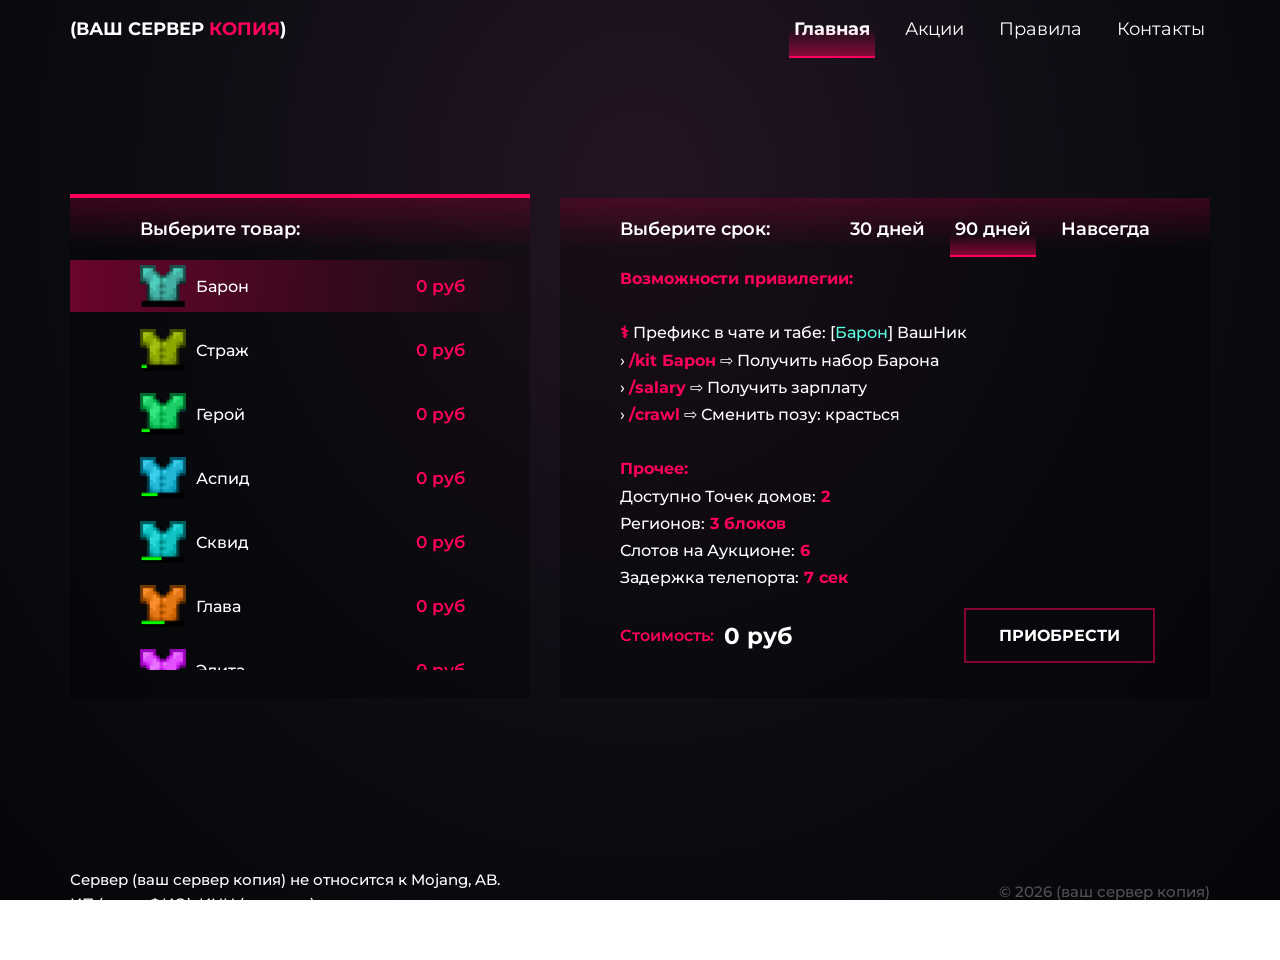
<file: index.html>
<!DOCTYPE html>
<html lang="ru">
<head>
    <meta charset="utf-8">
    <meta name="viewport" content="width=device-width, initial-scale=1, maximum-scale=1, user-scalable=no">
    <title>Главная | (ваш сервер копия)</title>
    <link rel="preconnect" href="https://fonts.gstatic.com">
    <link href="https://fonts.googleapis.com/css2?family=Montserrat:ital,wght@0,100;0,200;0,300;0,400;0,500;0,600;0,700;0,800;0,900;1,100;1,200;1,300;1,400;1,500;1,600;1,700;1,800;1,900&display=swap" rel="stylesheet">
    <link rel="stylesheet" href="assets/css/style.css">
    <link rel="shortcut icon" href="tab-icon.png" type="image/x-icon">
</head>
<body>

<div class="mobile_menu" id="mobile_menu">
    <div class="container">
        <div class="m_header">
            <a class="logo" href="index.html"><p>(ваш сервер <span>копия</span>)</p></a>
            <button class="menu_close" id="menu_close" aria-label="Закрыть меню">&#10005;</button>
        </div>
        <nav class="menu">
            <a href="index.html">Главная</a>
            <a href="promotions.html">Акции</a>
            <a href="rules.html">Правила</a>
            <a href="contacts.html">Контакты</a>
        </nav>
    </div>
</div>

<header class="header">
    <div class="container">
        <div class="topline">
            <a class="logo" href="index.html"><p>(ваш сервер <span>копия</span>)</p></a>
            <nav class="main_menu">
                <a class="active" href="index.html">Главная</a>
                <a href="promotions.html">Акции</a>
                <a href="rules.html">Правила</a>
                <a href="contacts.html">Контакты</a>
            </nav>
            <button class="open_menu" id="open_menu" aria-label="Открыть меню">&#9776;</button>
        </div>
    </div>
</header>

<main class="main content_margin">
    <div class="container">
        <div class="row">
            <div class="col-5">
                <div class="items_box box_light">
                    <p class="title">Выберите товар:</p>
                    <div class="items_list" id="items_list"></div>
                </div>
            </div>
            <div class="col-7">
                <div class="item_info box_light" id="item_info"></div>
            </div>
        </div>
    </div>
</main>

<footer class="footer-container">
    <div class="container">
        <div class="footer">
            <p class="copyright">Сервер (ваш сервер копия) не относится к Mojang, AB.<br>
                ИП (ваше ФИО), ИНН (ваш инн)<br>
                Этот сайт не является оригиналом funtime.su и никак не относится к нему.</p>
            <p class="developer">&copy; 2026 (ваш сервер копия)<br> Все права защищены</p>
        </div>
    </div>
</footer>

<script src="assets/js/common.js"></script>
<script src="assets/js/items.js"></script>
<script src="assets/js/main.js"></script>
</body>
</html>
</file>
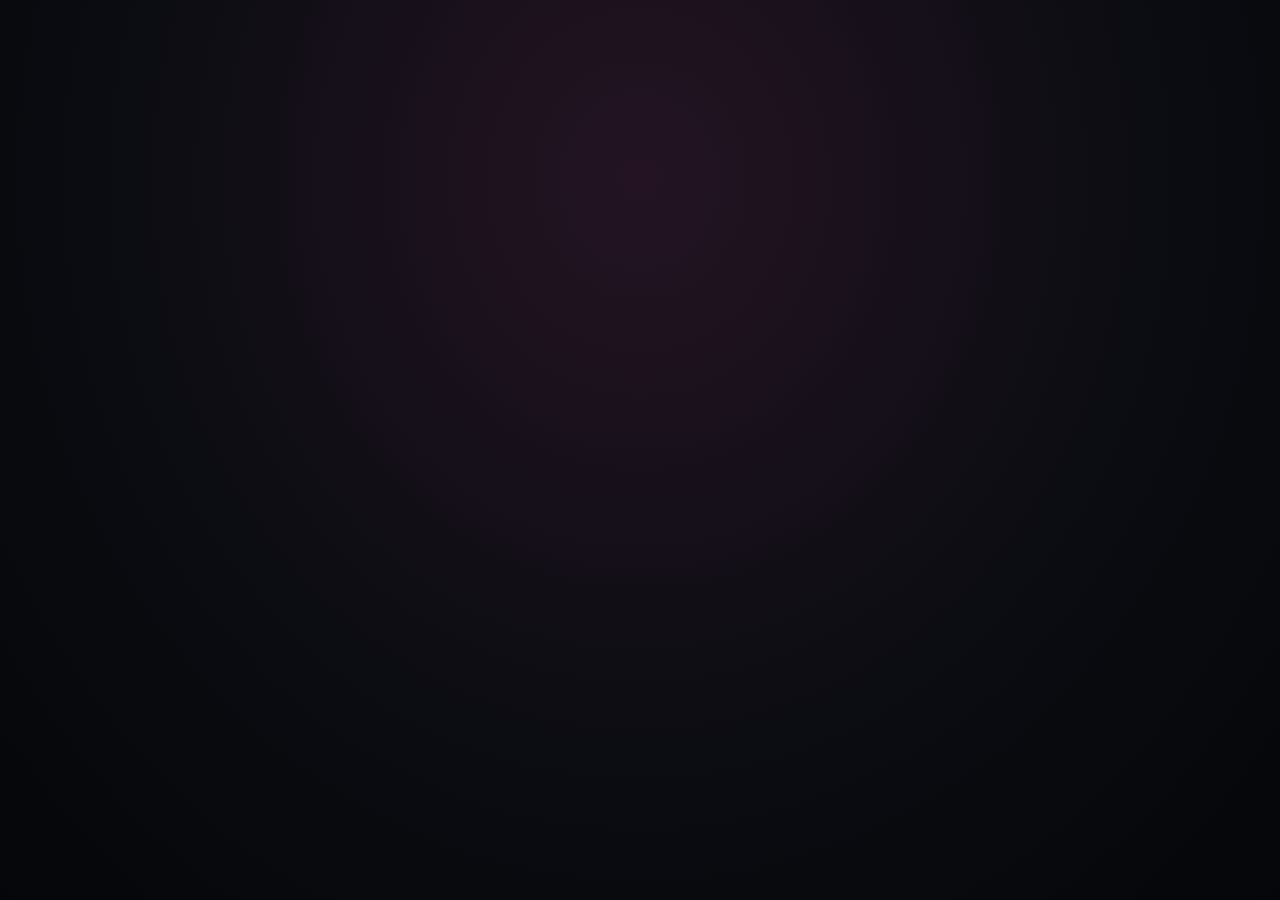
<file: contacts.html>
<!DOCTYPE html>
<html lang="ru">
<head>
    <meta charset="utf-8">
    <meta name="viewport" content="width=device-width, initial-scale=1, maximum-scale=1, user-scalable=no">
    <title>Контакты | (ваш сервер копия)</title>
    <link rel="preconnect" href="https://fonts.gstatic.com">
    <link href="https://fonts.googleapis.com/css2?family=Montserrat:ital,wght@0,100;0,200;0,300;0,400;0,500;0,600;0,700;0,800;0,900;1,100;1,200;1,300;1,400;1,500;1,600;1,700;1,800;1,900&display=swap" rel="stylesheet">
    <link rel="stylesheet" href="assets/css/style.css">
    <link rel="shortcut icon" href="tab-icon.png" type="image/x-icon">
</head>
<body>

<div class="mobile_menu" id="mobile_menu">
    <div class="container">
        <div class="m_header">
            <a class="logo" href="index.html"><p>(ваш сервер <span>копия</span>)</p></a>
            <button class="menu_close" id="menu_close" aria-label="Закрыть меню">&#10005;</button>
        </div>
        <nav class="menu">
            <a href="index.html">Главная</a>
            <a href="promotions.html">Акции</a>
            <a href="rules.html">Правила</a>
            <a href="contacts.html">Контакты</a>
        </nav>
    </div>
</header>

<header class="header">
    <div class="container">
        <div class="topline">
            <a class="logo" href="index.html"><p>(ваш сервер <span>копия</span>)</p></a>
            <nav class="main_menu">
                <a href="index.html">Главная</a>
                <a href="promotions.html">Акции</a>
                <a href="rules.html">Правила</a>
                <a class="active" href="contacts.html">Контакты</a>
            </nav>
            <button class="open_menu" aria-label="Открыть меню">&#9776;</button>
        </div>
    </div>
</header>

<main class="content_margin">
    <div class="container">
        <div class="page_box">
            <h1>Контакты</h1>
            <div class="contact_row">
                <span class="label">Дискорд</span>
                <span class="value">discord.gg/funtime</span>
            </div>
            <div class="contact_row">
                <span class="label">Телеграм</span>
                <a class="value" href="https://t.me/macclient11" target="_blank" rel="noopener">@macclient11</a>
            </div>
            <div class="contact_row">
                <span class="label">Телеграм канал</span>
                <a class="value" href="https://t.me/macclient11" target="_blank" rel="noopener">Подпишись — там вся инфа</a>
            </div>
            <div class="contact_row">
                <span class="label">Почта</span>
                <span class="value">support@funtime.su</span>
            </div>
            <div class="contact_row">
                <span class="label">IP сервера</span>
                <span class="value">play.funtime.su</span>
            </div>
        </div>
    </div>
</main>

<footer class="footer-container">
    <div class="container">
        <div class="footer">
<p class="copyright">Сервер (ваш сервер копия) не относится к Mojang, AB.<br>
                ИП (ваше ФИО), ИНН (ваш инн)<br>
                Этот сайт не является оригиналом funtime.su и никак не относится к нему.</p>
            <p class="developer">&copy; 2026 (ваш сервер копия)<br> Все права защищены</p>
        </div>
    </div>
</footer>


<script src="assets/js/common.js"></script>
</body>
</html>
</file>
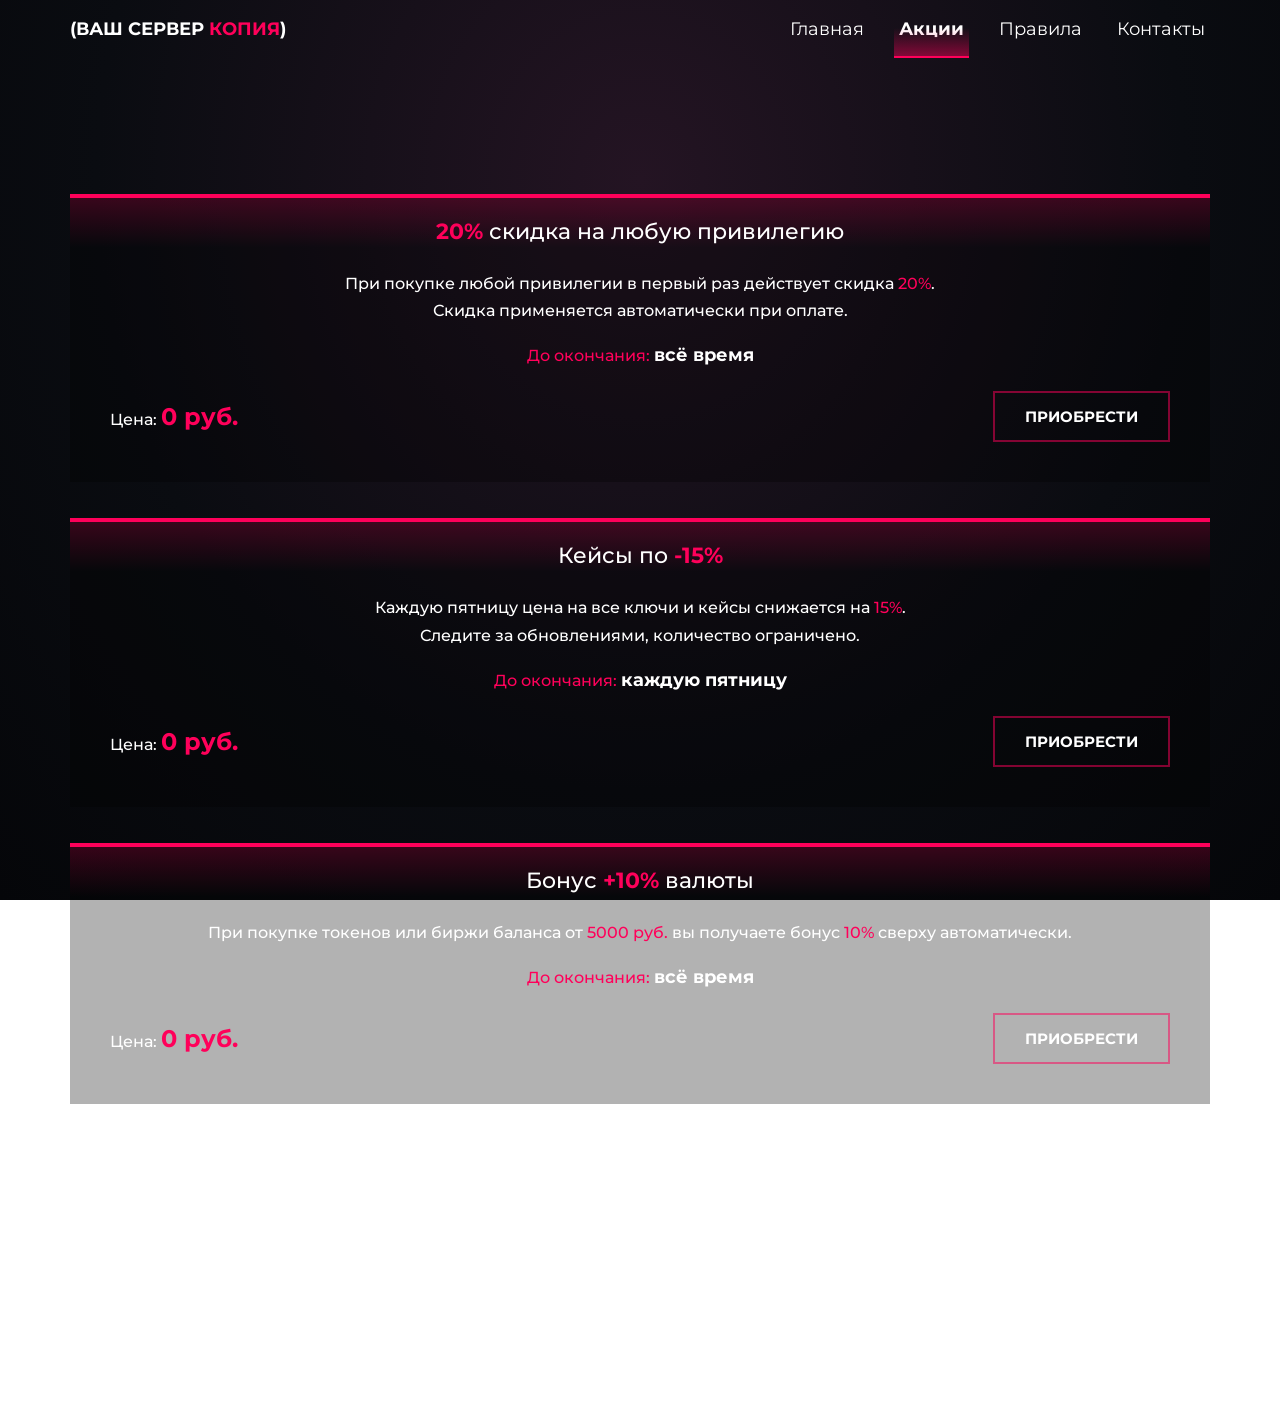
<file: promotions.html>
<!DOCTYPE html>
<html lang="ru">
<head>
    <meta charset="utf-8">
    <meta name="viewport" content="width=device-width, initial-scale=1, maximum-scale=1, user-scalable=no">
    <title>Акции | (ваш сервер копия)</title>
    <link rel="preconnect" href="https://fonts.gstatic.com">
    <link href="https://fonts.googleapis.com/css2?family=Montserrat:ital,wght@0,100;0,200;0,300;0,400;0,500;0,600;0,700;0,800;0,900;1,100;1,200;1,300;1,400;1,500;1,600;1,700;1,800;1,900&display=swap" rel="stylesheet">
    <link rel="stylesheet" href="assets/css/style.css">
    <link rel="shortcut icon" href="tab-icon.png" type="image/x-icon">
</head>
<body>

<div class="mobile_menu" id="mobile_menu">
    <div class="container">
        <div class="m_header">
            <a class="logo" href="index.html"><p>(ваш сервер <span>копия</span>)</p></a>
            <button class="menu_close" id="menu_close" aria-label="Закрыть меню">&#10005;</button>
        </div>
        <nav class="menu">
            <a href="index.html">Главная</a>
            <a href="promotions.html">Акции</a>
            <a href="rules.html">Правила</a>
            <a href="contacts.html">Контакты</a>
        </nav>
    </div>
</div>

<header class="header">
    <div class="container">
        <div class="topline">
            <a class="logo" href="index.html"><p>(ваш сервер <span>копия</span>)</p></a>
            <nav class="main_menu">
                <a href="index.html">Главная</a>
                <a class="active" href="promotions.html">Акции</a>
                <a href="rules.html">Правила</a>
                <a href="contacts.html">Контакты</a>
            </nav>
            <button class="open_menu" aria-label="Открыть меню">&#9776;</button>
        </div>
    </div>
</header>

<main class="promotions content_margin">
    <div class="container">
        <div class="sale_box">
            <p class="name"><span>20%</span> скидка на любую привилегию</p>
            <div class="info">
                При покупке любой привилегии в первый раз действует скидка <span>20%</span>.<br>
                Скидка применяется автоматически при оплате.
            </div>
            <p class="status">До окончания: <span>всё время</span></p>
            <div class="actions">
                <p class="price">Цена: <span>0 руб.</span></p>
                <a class="promo_button" href="https://t.me/macclient11" target="_blank" rel="noopener">Приобрести</a>
            </div>
        </div>

        <div class="sale_box">
            <p class="name">Кейсы по <span>-15%</span></p>
            <div class="info">
                Каждую пятницу цена на все ключи и кейсы снижается на <span>15%</span>.<br>
                Следите за обновлениями, количество ограничено.
            </div>
            <p class="status">До окончания: <span>каждую пятницу</span></p>
            <div class="actions">
                <p class="price">Цена: <span>0 руб.</span></p>
                <a class="promo_button" href="https://t.me/macclient11" target="_blank" rel="noopener">Приобрести</a>
            </div>
        </div>

        <div class="sale_box">
            <p class="name">Бонус <span>+10%</span> валюты</p>
            <div class="info">
                При покупке токенов или биржи баланса от <span>5000 руб.</span>
                вы получаете бонус <span>10%</span> сверху автоматически.
            </div>
            <p class="status">До окончания: <span>всё время</span></p>
            <div class="actions">
                <p class="price">Цена: <span>0 руб.</span></p>
                <a class="promo_button" href="https://t.me/macclient11" target="_blank" rel="noopener">Приобрести</a>
            </div>
        </div>
    </div>
</main>

<footer class="footer-container">
    <div class="container">
        <div class="footer">
<p class="copyright">Сервер (ваш сервер копия) не относится к Mojang, AB.<br>
                ИП (ваше ФИО), ИНН (ваш инн)<br>
                Этот сайт не является оригиналом funtime.su и никак не относится к нему.</p>
            <p class="developer">&copy; 2026 (ваш сервер копия)<br> Все права защищены</p>
        </div>
    </div>
</footer>


<script src="assets/js/common.js"></script>
</body>
</html>
</file>
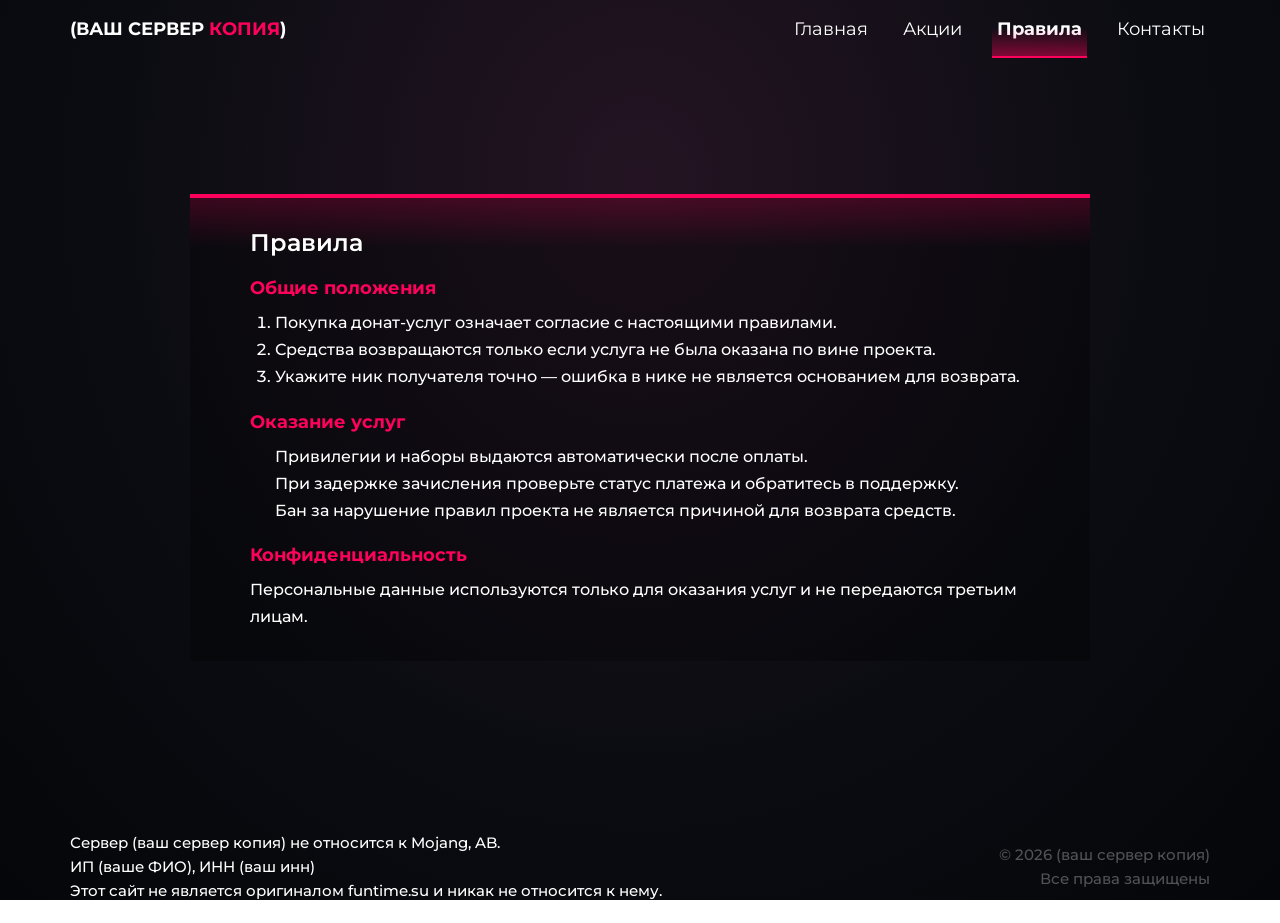
<file: rules.html>
<!DOCTYPE html>
<html lang="ru">
<head>
    <meta charset="utf-8">
    <meta name="viewport" content="width=device-width, initial-scale=1, maximum-scale=1, user-scalable=no">
    <title>Правила | (ваш сервер копия)</title>
    <link rel="preconnect" href="https://fonts.gstatic.com">
    <link href="https://fonts.googleapis.com/css2?family=Montserrat:ital,wght@0,100;0,200;0,300;0,400;0,500;0,600;0,700;0,800;0,900;1,100;1,200;1,300;1,400;1,500;1,600;1,700;1,800;1,900&display=swap" rel="stylesheet">
    <link rel="stylesheet" href="assets/css/style.css">
    <link rel="shortcut icon" href="tab-icon.png" type="image/x-icon">
</head>
<body>

<div class="mobile_menu" id="mobile_menu">
    <div class="container">
        <div class="m_header">
            <a class="logo" href="index.html"><p>(ваш сервер <span>копия</span>)</p></a>
            <button class="menu_close" id="menu_close" aria-label="Закрыть меню">&#10005;</button>
        </div>
        <nav class="menu">
            <a href="index.html">Главная</a>
            <a href="promotions.html">Акции</a>
            <a href="rules.html">Правила</a>
            <a href="contacts.html">Контакты</a>
        </nav>
    </div>
</div>

<header class="header">
    <div class="container">
        <div class="topline">
            <a class="logo" href="index.html"><p>(ваш сервер <span>копия</span>)</p></a>
            <nav class="main_menu">
                <a href="index.html">Главная</a>
                <a href="promotions.html">Акции</a>
                <a class="active" href="rules.html">Правила</a>
                <a href="contacts.html">Контакты</a>
            </nav>
            <button class="open_menu" aria-label="Открыть меню">&#9776;</button>
        </div>
    </div>
</header>

<main class="content_margin">
    <div class="container">
        <div class="page_box">
            <h1>Правила</h1>
            <h2>Общие положения</h2>
            <ol>
                <li>Покупка донат-услуг означает согласие с настоящими правилами.</li>
                <li>Средства возвращаются только если услуга не была оказана по вине проекта.</li>
                <li>Укажите ник получателя точно — ошибка в нике не является основанием для возврата.</li>
            </ol>
            <h2>Оказание услуг</h2>
            <ul>
                <li>Привилегии и наборы выдаются автоматически после оплаты.</li>
                <li>При задержке зачисления проверьте статус платежа и обратитесь в поддержку.</li>
                <li>Бан за нарушение правил проекта не является причиной для возврата средств.</li>
            </ul>
            <h2>Конфиденциальность</h2>
            <p>Персональные данные используются только для оказания услуг и не передаются третьим лицам.</p>
        </div>
    </div>
</main>

<footer class="footer-container">
    <div class="container">
        <div class="footer">
<p class="copyright">Сервер (ваш сервер копия) не относится к Mojang, AB.<br>
                ИП (ваше ФИО), ИНН (ваш инн)<br>
                Этот сайт не является оригиналом funtime.su и никак не относится к нему.</p>
            <p class="developer">&copy; 2026 (ваш сервер копия)<br> Все права защищены</p>
        </div>
    </div>
</footer>


<script src="assets/js/common.js"></script>
</body>
</html>
</file>
<file: assets/css/style.css>
* {
    margin: 0;
    padding: 0;
    box-sizing: border-box;
    font-family: 'Montserrat', Arial, sans-serif;
}

::-webkit-scrollbar { width: 2px; }
::-webkit-scrollbar-track { -webkit-box-shadow: inset 0 0 20px rgba(0,0,0,0.3); }
::-webkit-scrollbar-thumb { background-color: #ff005a; }
::-webkit-scrollbar-thumb:hover { background-color: #ff005a; }

a { text-decoration: none; }
ul { list-style: none; }
input, select { border: none; outline: none; }
button { outline: none; border: none; cursor: pointer; }
select { -webkit-appearance: none; -moz-appearance: none; appearance: none; }

html, body { height: 100%; }

body {
    background: radial-gradient(ellipse at 50% 20%, #241423 0%, #0a0c11 60%, #050609 100%) fixed no-repeat top center;
    background-size: cover;
    width: 100%;
    min-height: 100vh;
    display: flex;
    flex-direction: column;
    color: #fff;
}

.container {
    max-width: 1170px;
    margin: 0 auto;
    padding: 0 15px;
    width: 100%;
}

/* ===== Header ===== */
.header { height: 58px; }
.header .topline {
    width: 100%;
    height: 58px;
    display: flex;
    justify-content: space-between;
    align-items: center;
}
.header .topline .logo {
    color: #fff;
    font-size: 18px;
    font-weight: 700;
    text-transform: uppercase;
}
.header .topline .logo span { color: #ff005a; font-weight: 700; }
.header .topline .main_menu { display: flex; align-items: center; }
.header .topline .main_menu a {
    color: #fff;
    font-weight: 400;
    margin-left: 25px;
    font-size: 18px;
    line-height: 30px;
    position: relative;
    padding: 0 5px;
    transition: none;
}
.header .topline .main_menu a.active { font-weight: 700; }
.header .topline .main_menu a.active:before,
.header .topline .main_menu a.active:after { opacity: 1; }
.header .topline .main_menu a:before {
    opacity: 0;
    content: "";
    position: absolute;
    left: 0;
    bottom: -14px;
    width: 100%;
    height: 30px;
    background: linear-gradient(0deg, rgba(255,0,90,0.5) 0%, rgba(255,0,90,0) 100%);
    transition: all 0.2s;
}
.header .topline .main_menu a:after {
    opacity: 0;
    content: "";
    position: absolute;
    left: 0;
    bottom: -14px;
    width: 100%;
    height: 2px;
    background-color: #ff005a;
    transition: all 0.2s;
}
.header .topline .main_menu a:hover:before,
.header .topline .main_menu a:hover:after { opacity: 1; }
.header .topline .open_menu { display: none; cursor: pointer; font-size: 30px; color: #fff; background: none; }

/* ===== Mobile menu ===== */
.mobile_menu {
    display: none;
    background: linear-gradient(160deg, #241423, #0a0c11);
    position: fixed;
    width: 100%;
    height: 100%;
    top: 0;
    left: 0;
    z-index: 33;
}
.mobile_menu.open { display: block; }
.mobile_menu .m_header {
    width: 100%;
    height: 58px;
    display: flex;
    align-items: center;
    justify-content: space-between;
    position: absolute;
    top: 0;
    left: 0;
    padding: 0 15px;
}
.mobile_menu .m_header .logo {
    color: #fff;
    font-size: 18px;
    font-weight: 700;
    text-transform: uppercase;
}
.mobile_menu .m_header .logo span { color: #ff005a; font-weight: 700; }
.mobile_menu .m_header .menu_close { width: 35px; height: 35px; color: #fff; font-size: 28px; background: none; }
.mobile_menu .menu {
    display: flex;
    flex-direction: column;
    align-items: center;
    position: absolute;
    left: 50%;
    top: 50%;
    transform: translate(-50%, -50%);
}
.mobile_menu .menu a { text-align: center; font-size: 20px; margin-bottom: 20px; color: #fff; }

/* ===== Content ===== */
.content_margin { margin: 140px 0; flex: 1; }

.box_light { position: relative; z-index: 0; }
.box_light:before {
    content: "";
    position: absolute;
    left: 0;
    top: -4px;
    width: 100%;
    height: 4px;
    background-color: #ff005a;
    z-index: -1;
}
.box_light:after {
    content: "";
    position: absolute;
    left: 0;
    top: 0;
    background: linear-gradient(180deg, rgba(255,0,90,0.2) 0%, rgba(255,0,90,0) 100%);
    width: 100%;
    height: 50px;
    z-index: -1;
    pointer-events: none;
}

/* ===== Main donate ===== */
.main .row { display: flex; gap: 0; }
.main .col-5 { flex: 0 0 41.666%; max-width: 41.666%; padding-right: 15px; }
.main .col-7 { flex: 0 0 58.333%; max-width: 58.333%; padding-left: 15px; width: 100%; }

.main .items_box {
    width: 100%;
    height: 500px;
    background-color: rgba(0,0,0,0.3);
    padding: 20px 0 35px 0;
    border-radius: 2px;
}
.main .items_box .title { margin-left: 70px; color: #fff; font-size: 18px; font-weight: 600; }
.main .items_box .items_list {
    width: 100%;
    height: calc(100% - 35px);
    margin-top: 20px;
    overflow-x: hidden;
    overflow-y: auto;
}
.main .items_box .items_list::-webkit-scrollbar { width: 4px; }
.main .items_box .items_list .item {
    cursor: pointer;
    display: flex;
    align-items: center;
    width: 100%;
    margin-bottom: 12px;
    padding: 3px 65px 3px 70px;
    transition: none;
    animation: none;
}
.main .items_box .items_list .item.active {
    background: linear-gradient(90deg, rgba(255,0,90,0.4) 0%, rgba(255,0,90,0) 100%);
}
.main .items_box .items_list .item:not(.active):hover {
    background: linear-gradient(90deg, rgba(255,0,90,0.2) 0%, rgba(255,0,90,0) 100%);
}
.main .items_box .items_list .item .img {
    width: 46px;
    height: 46px;
    flex-shrink: 0;
    display: flex;
    align-items: center;
    justify-content: center;
}
.main .items_box .items_list .item .img img {
    max-width: 46px;
    max-height: 46px;
    object-fit: contain;
    display: block;
}
.main .items_box .items_list .item .name {
    margin-left: 10px;
    margin-right: 10px;
    color: #fff;
    font-size: 16px;
    font-weight: 500;
    flex-shrink: 0;
}
.main .items_box .items_list .item .desc {
    color: rgba(255,255,255,0.4);
    font-size: 13px;
    font-weight: 400;
    white-space: nowrap;
    overflow: hidden;
    text-overflow: ellipsis;
}
.main .items_box .items_list .item .price {
    color: #ff005a;
    font-size: 17px;
    font-weight: 600;
    margin-left: auto;
    white-space: nowrap;
}

.main .item_info {
    width: 100%;
    height: 500px;
    background-color: rgba(0,0,0,0.3);
    padding: 20px 0 35px 60px;
    border-radius: 2px;
    overflow: hidden;
    display: flex;
    flex-direction: column;
}
.main .item_info .method { width: 100%; display: flex; justify-content: space-between; padding-right: 55px; }
.main .item_info .method .title { color: #fff; font-weight: 600; font-size: 18px; }
.main .item_info .method .select { display: flex; flex-wrap: wrap; }
.main .item_info .method .select p {
    cursor: pointer;
    color: #fff;
    font-weight: 600;
    font-size: 18px;
    margin-left: 20px;
    position: relative;
    padding: 0 5px;
}
.main .item_info .method .select p:not(.active):hover:after,
.main .item_info .method .select p:not(.active):hover:before { opacity: 0.7; }
.main .item_info .method .select p.active:after,
.main .item_info .method .select p.active:before { opacity: 1; }
.main .item_info .method .select p:before {
    opacity: 0;
    content: "";
    position: absolute;
    left: 0;
    bottom: -15px;
    width: 100%;
    height: 20px;
    background: linear-gradient(0deg, rgba(255,0,90,0.5) 0%, rgba(255,0,90,0) 100%);
    transition: all 0.2s;
}
.main .item_info .method .select p:after {
    opacity: 0;
    content: "";
    position: absolute;
    left: 0;
    bottom: -17px;
    width: 100%;
    height: 2px;
    background-color: #ff005a;
    transition: all 0.2s;
}
.main .item_info .info_content {
    flex: 1;
    color: #fff;
    font-size: 16px;
    font-weight: 500;
    padding-right: 55px;
    overflow-x: hidden;
    overflow-y: auto;
    margin: 25px 0 20px;
    line-height: 1.7;
}
.main .item_info .info_content::-webkit-scrollbar { width: 4px; }
.main .item_info .info_content span { font-weight: 700; color: #ff005a; }
.main .item_info .item_action {
    padding-right: 55px;
    margin-top: auto;
    display: flex;
    align-items: center;
    justify-content: space-between;
    gap: 15px;
}
.main .item_info .item_action .price {
    font-size: 16px;
    font-weight: 600;
    color: #ff005a;
    display: flex;
    align-items: center;
    flex-wrap: wrap;
}
.main .item_info .item_action .price span { margin-left: 10px; font-size: 23px; color: #fff; font-weight: 700; }
.main .item_info .item_action button {
    background: none;
    font-size: 16px;
    color: #fff;
    font-weight: 700;
    padding: 16px 33px;
    transition: all 0.2s;
    border: 2px solid rgba(255,0,90,0.5);
    text-transform: uppercase;
    white-space: nowrap;
}
.main .item_info .item_action button:hover { box-shadow: 0 0 25px rgba(255,0,90,0.7); }

/* ===== Promotions ===== */
.promotions .sale_box {
    padding: 20px 40px 40px 40px;
    background-color: rgba(0,0,0,0.3);
    margin-bottom: 40px;
    position: relative;
    z-index: 0;
}
.promotions .sale_box:before {
    content: "";
    position: absolute;
    left: 0;
    top: -4px;
    width: 100%;
    height: 4px;
    background-color: #ff005a;
    z-index: -1;
}
.promotions .sale_box:after {
    content: "";
    position: absolute;
    left: 0;
    top: 0;
    background: linear-gradient(180deg, rgba(255,0,90,0.2) 0%, rgba(255,0,90,0) 100%);
    width: 100%;
    height: 50px;
    z-index: -1;
}
.promotions .sale_box .name { font-size: 22px; color: #fff; font-weight: 500; text-align: center; }
.promotions .sale_box .name span { font-weight: 700; color: #ff005a; }
.promotions .sale_box .info {
    margin-top: 25px;
    font-size: 16px;
    color: #fff;
    font-weight: 500;
    text-align: center;
    line-height: 1.7;
}
.promotions .sale_box .info span { font-weight: 500; color: #ff005a; }
.promotions .sale_box .status { margin-top: 20px; font-size: 16px; color: #ff005a; font-weight: 500; text-align: center; }
.promotions .sale_box .status span { font-weight: 700; color: #fff; font-size: 18px; }
.promotions .sale_box .actions {
    display: flex;
    align-items: center;
    justify-content: space-between;
    margin-top: 25px;
    gap: 15px;
    flex-wrap: wrap;
}
.promotions .sale_box .actions .price { color: #fff; font-size: 16px; font-weight: 500; }
.promotions .sale_box .actions .price span { color: #ff005a; font-size: 24px; font-weight: 700; }
.promotions .sale_box .actions .promo_button {
    background: none;
    font-size: 15px;
    color: #fff;
    font-weight: 700;
    padding: 14px 30px;
    transition: all 0.2s;
    border: 2px solid rgba(255,0,90,0.5);
    text-transform: uppercase;
    display: inline-block;
    cursor: pointer;
}
.promotions .sale_box .actions .promo_button:hover { box-shadow: 0 0 25px rgba(255,0,90,0.7); }

/* ===== Footer ===== */
.footer-container { padding-top: 30px; }
.footer { display: flex; align-items: center; justify-content: space-between; margin-top: auto; margin-bottom: 20px; gap: 15px; flex-wrap: wrap; }
.footer .copyright { color: #fff; font-size: 15px; font-weight: 500; line-height: 1.6; }
.footer .developer { color: rgba(255,255,255,0.3); font-size: 15px; font-weight: 500; text-align: right; line-height: 1.6; }
.footer .developer span { font-weight: 700; }
.footer .developer:hover { color: #fff; }

/* ===== Static pages ===== */
.page_box {
    background-color: rgba(0,0,0,0.3);
    position: relative;
    z-index: 0;
    padding: 30px 60px;
    border-radius: 2px;
    max-width: 900px;
    margin: 0 auto;
}
.page_box:before {
    content: "";
    position: absolute;
    left: 0;
    top: -4px;
    width: 100%;
    height: 4px;
    background-color: #ff005a;
    z-index: -1;
}
.page_box:after {
    content: "";
    position: absolute;
    left: 0;
    top: 0;
    background: linear-gradient(180deg, rgba(255,0,90,0.2) 0%, rgba(255,0,90,0) 100%);
    width: 100%;
    height: 50px;
    z-index: -1;
}
.page_box h1 { font-size: 24px; font-weight: 600; margin-bottom: 15px; }
.page_box h2 { font-size: 18px; color: #ff005a; font-weight: 700; margin: 20px 0 10px; }
.page_box p, .page_box li { font-size: 16px; color: #fff; font-weight: 500; line-height: 1.7; }
.page_box ul, .page_box ol { padding-left: 25px; margin-bottom: 12px; }
.page_box .contact_row { display: flex; align-items: center; justify-content: space-between; padding: 14px 0; border-bottom: 1px solid rgba(255,255,255,0.1); }
.page_box .contact_row:last-child { border: none; }
.page_box .contact_row .label { font-size: 18px; color: #fff; font-weight: 600; margin-right: 20px; }
.page_box .contact_row .value { font-size: 18px; color: #fff; font-weight: 600; }

/* ===== Responsive ===== */
@media (max-width: 992px) {
    .main .col-5, .main .col-7 { flex: 0 0 100%; max-width: 100%; padding: 0; }
    .main .col-5 { margin-bottom: 30px; }
    .main .item_info { padding-left: 0; height: auto; }
    .main .item_info .item_action { padding-right: 0; }
    .main .items_box .items_list .item { padding: 3px 30px 3px 35px; }
    .main .items_box .title { margin-left: 35px; }
    .main .item_info .method { padding-right: 30px; }
    .main .item_info .info_content { padding-right: 30px; }
}

@media (max-width: 767px) {
    .header .topline { height: 58px; }
    .header .topline .main_menu { display: none; }
    .header .topline .open_menu { display: block; }
    .content_margin { margin: 60px 0; }
    .page_box { padding: 25px 20px; }
    .page_box .contact_row { flex-direction: column; align-items: flex-start; gap: 5px; }
    .footer { flex-direction: column; align-items: flex-start; }
}
</file>
